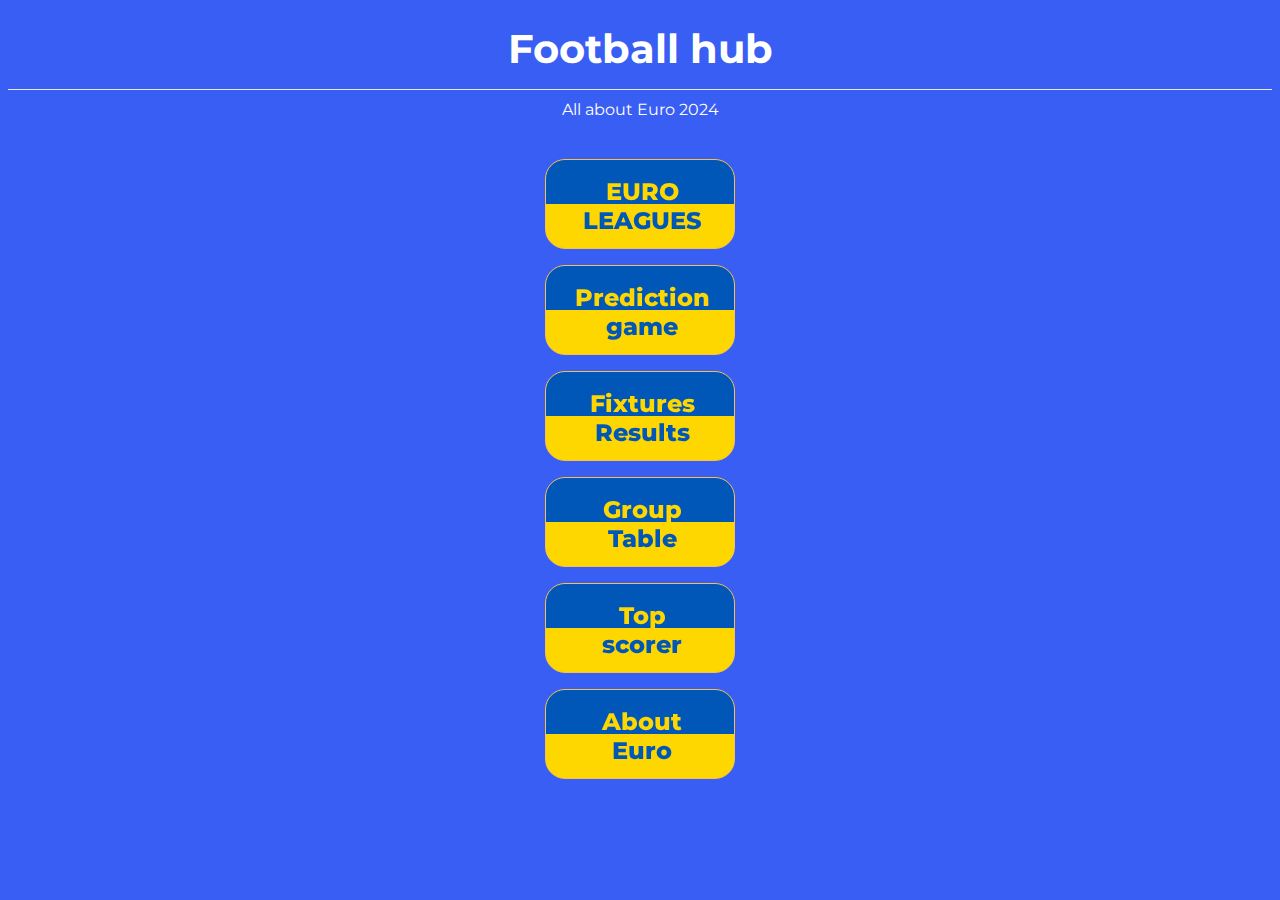
<file: index.html>
<!DOCTYPE html>
<html lang="en">
  <head>
    <meta charset="UTF-8" />
    <meta name="viewport" content="width=device-width, initial-scale=1.0" />
    <link rel="preconnect" href="https://fonts.googleapis.com" />
    <link rel="preconnect" href="https://fonts.gstatic.com" crossorigin />
    <link
      href="https://fonts.googleapis.com/css2?family=Montserrat:ital,wght@0,100..900;1,100..900&display=swap"
      rel="stylesheet"
    />

    <!-- Спочатку нормалізатор -->
    <link
      rel="stylesheet"
      href="https://cdnjs.cloudflare.com/ajax/libs/modern-normalize/2.0.0/modern-normalize.min.css"
      integrity="sha512-4xo8blKMVCiXpTaLzQSLSw3KFOVPWhm/TRtuPVc4WG6kUgjH6J03IBuG7JZPkcWMxJ5huwaBpOpnwYElP/m6wg=="
      crossorigin="anonymous"
      referrerpolicy="no-referrer"
    />
    <!-- ---- -->
    <link rel="stylesheet" href="./style.css" />
    <title>Eurozona</title>
  </head>
  <body>
    <header class="header">
      <div class="container">
        <p class="text-header">Football hub</p>
      </div>
    </header>
    <main>
      <section class="section">
        <div class="container">
          <div class="label">
            <h1 class="visually-hidden">Football hub</h1>
            <span class="text-all text">All about Euro 2024</span>
          </div>
          <div class="label">
            <ul class="all-list">
              <!-- -------------- -->
              <!-- <li class="all-item ua not-clickable">
                <a href="./main-prd.html" class="ua-color clickable">
                  under <br />reconstruct...</a
                >
              </li> -->
              <!-- -------------- -->
              <li class="all-item ua">
                <a href="./euro-zone.html" class="clickable ua-color">
                  EURO <br />LEAGUES</a
                >
              </li>
              <li class="all-item ua">
                <a href="./main-prd.html" class="clickable ua-color">
                  Prediction <br />game</a
                >
              </li>
              <li class="all-item ua">
                <a href="./main-matches.html" class="clickable ua-color"
                  >Fixtures<br />Results</a
                >
              </li>
              <li class="all-item ua">
                <a href="./group-table.html" class="clickable ua-color"
                  >Group<br />Table</a
                >
              </li>
              <li class="all-item ua">
                <a href="./main-topscorer.html" class="clickable ua-color"
                  >Top <br />scorer</a
                >
              </li>
              <li class="all-item ua">
                <a href="./main-about.html" class="clickable ua-color"
                  >About<br />Euro</a
                >
              </li>
            </ul>
          </div>
        </div>
      </section>
    </main>
  </body>
</html>
</file>
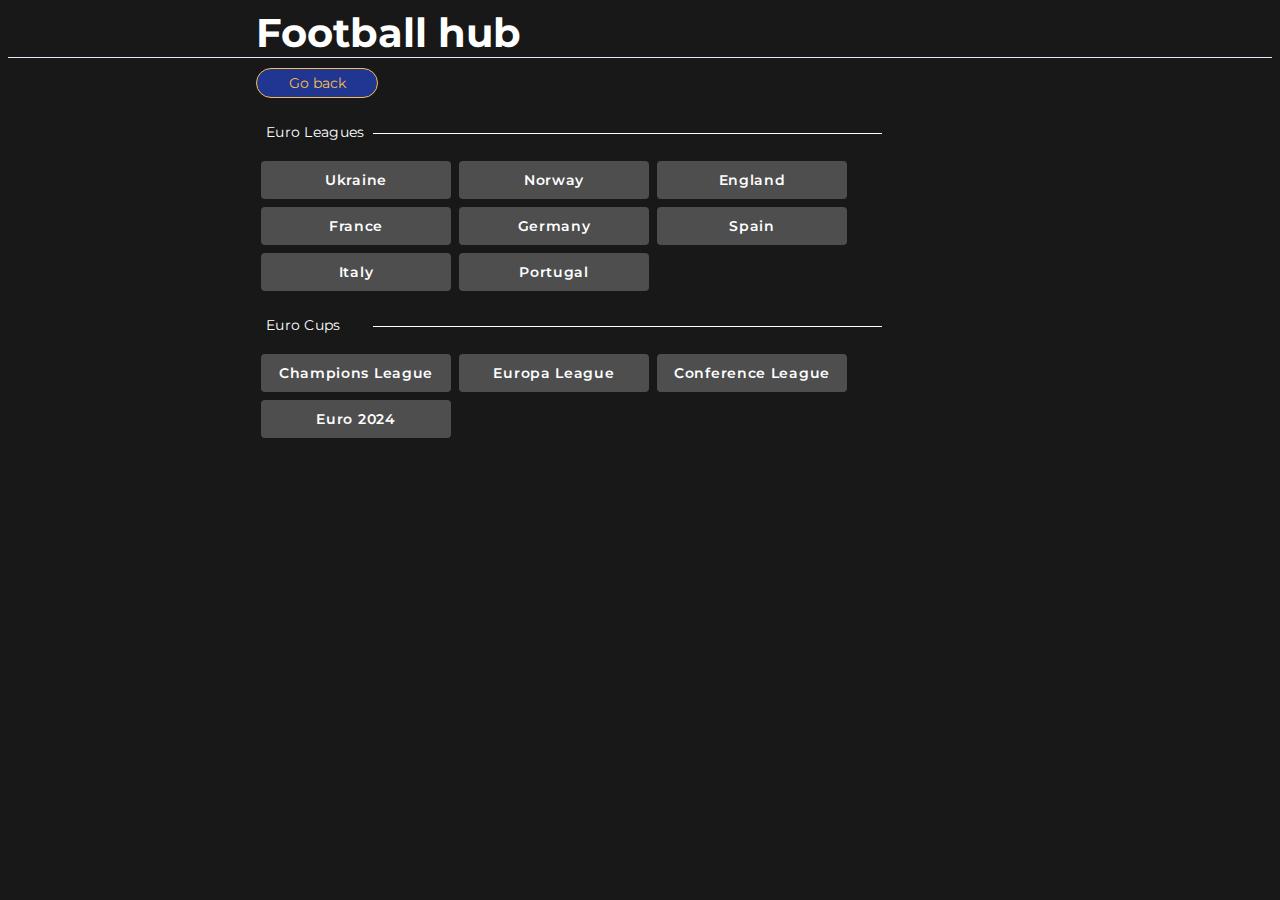
<file: euro-zone.html>
<!DOCTYPE html>
<html lang="en">
  <head>
    <meta charset="UTF-8" />
    <meta name="viewport" content="width=device-width, initial-scale=1.0" />
    <link rel="preconnect" href="https://fonts.googleapis.com" />
    <link rel="preconnect" href="https://fonts.gstatic.com" crossorigin />
    <link
      href="https://fonts.googleapis.com/css2?family=Montserrat:ital,wght@0,100..900;1,100..900&display=swap"
      rel="stylesheet"
    />

    <!-- Спочатку нормалізатор -->
    <link
      rel="stylesheet"
      href="https://cdnjs.cloudflare.com/ajax/libs/modern-normalize/2.0.0/modern-normalize.min.css"
      integrity="sha512-4xo8blKMVCiXpTaLzQSLSw3KFOVPWhm/TRtuPVc4WG6kUgjH6J03IBuG7JZPkcWMxJ5huwaBpOpnwYElP/m6wg=="
      crossorigin="anonymous"
      referrerpolicy="no-referrer"
    />
    <!-- ---- -->
    <link rel="stylesheet" href="./style.css" />
    <title>Table Euro 2024</title>
    <!-- ----------NEW STYLE -->
  </head>
  <body class="special-page">
    <header class="header new-color-schem">
      <div class="container">
        <a href="/index.html" class="text-header">Football hub</a>
      </div>
    </header>
    <main>
      <section class="section">
        <div class="container">
          <div class="back">
            <a href="./index.html">Go back</a>
          </div>
          <!-- <nav class="nav">
            <ul class="nav-block">
              <li class="nav-list"><a href=""></a>League</li>
              <li class="nav-list"><a href=""></a>Euro Cup</li>
              <li class="nav-list"><a href=""></a>Euro 2024</li>
              <li class="nav-list"><a href=""></a>Back</li>
            </ul>
          </nav> -->
        </div>
        <div class="container">
          <p class="euro-data-title">Euro Leagues</p>
          <ul class="euro-mockup">
            <li class="euro-list"><a href="#"></a>Ukraine</li>
            <li class="euro-list"><a href="#"></a>Norway</li>
            <li class="euro-list"><a href="#"></a>England</li>
            <li class="euro-list"><a href="#"></a>France</li>
            <li class="euro-list"><a href="#"></a>Germany</li>
            <li class="euro-list"><a href="#"></a>Spain</li>
            <li class="euro-list"><a href="#"></a>Italy</li>
            <li class="euro-list"><a href="#"></a>Portugal</li>
          </ul>
        </div>
        <div class="container">
          <p class="euro-data-title">Euro Cups</p>
          <ul class="euro-mockup">
            <li class="euro-list twodin-list">
              <a href="#"></a>Champions League
            </li>
            <li class="euro-list twodin-list"><a href="#"></a>Europa League</li>
            <li class="euro-list twodin-list">
              <a href="#"></a>Conference League
            </li>
            <li class="euro-list twodin-list"><a href="#"></a>Euro 2024</li>
          </ul>
        </div>
      </section>
    </main>
    <script type="module" src="./js/euro-zone.js"></script>
  </body>
</html>
</file>
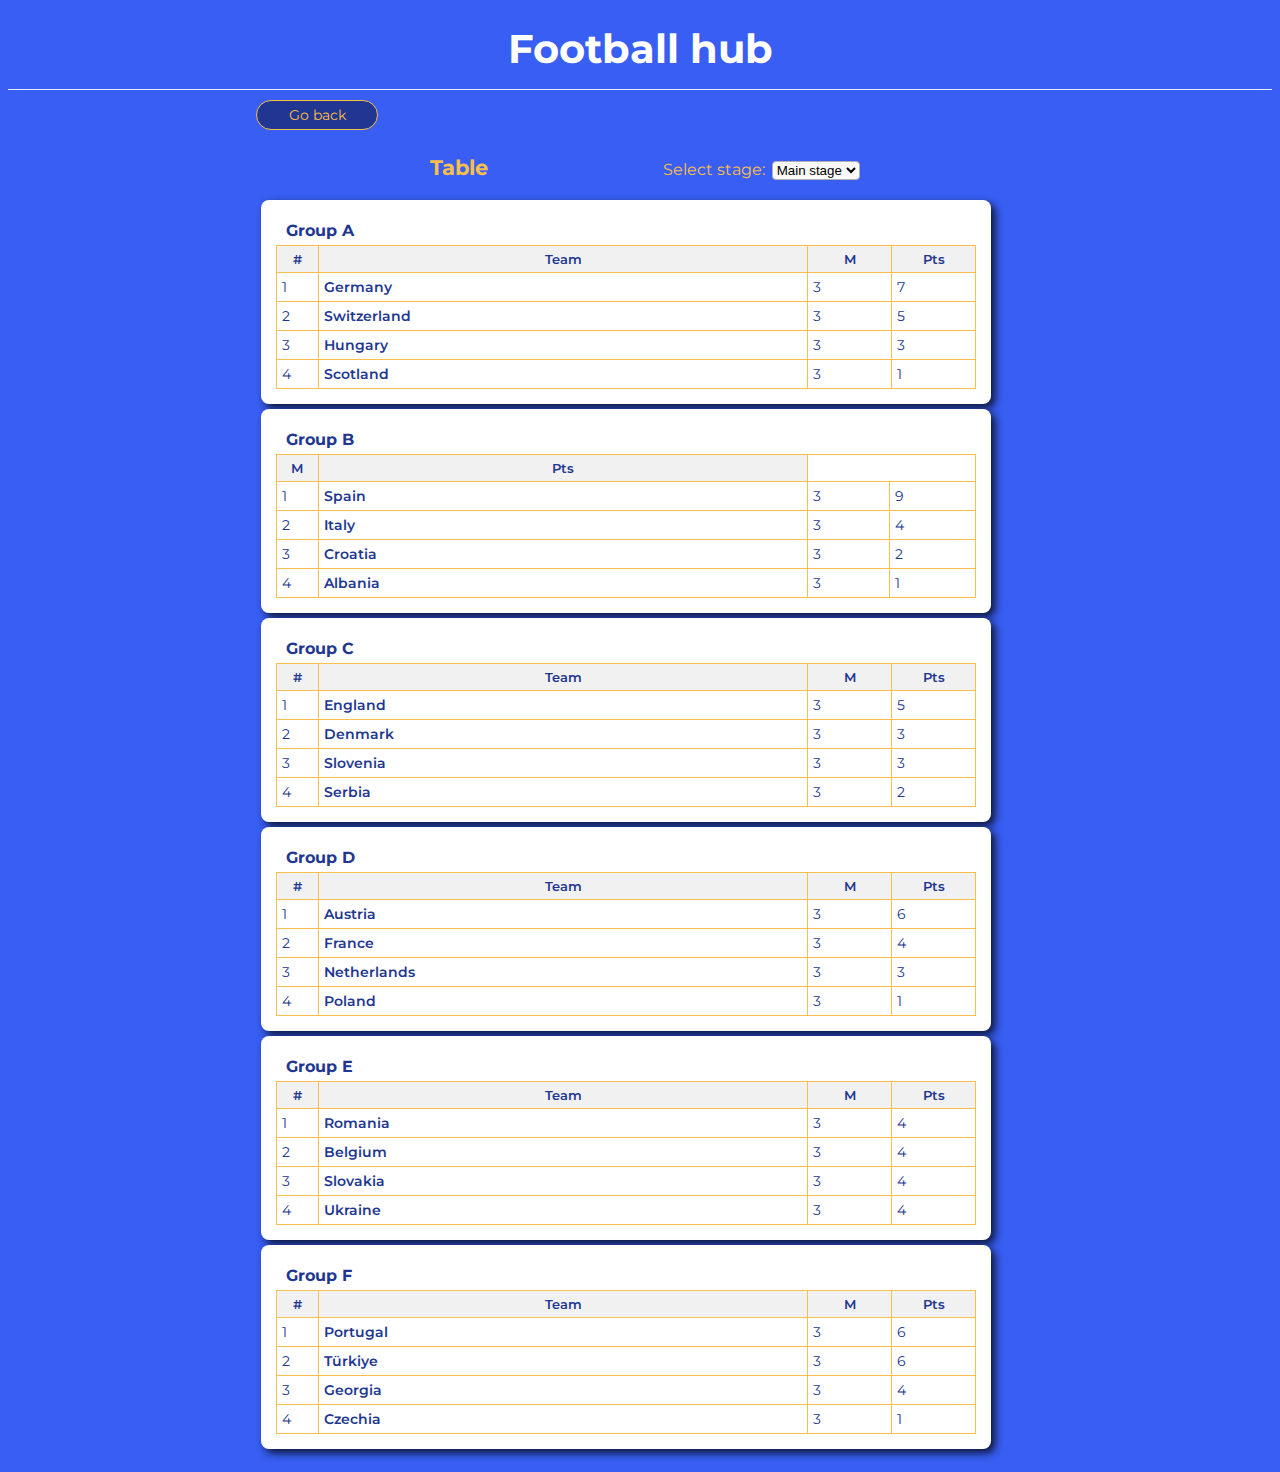
<file: group-table.html>
<!DOCTYPE html>
<html lang="en">
  <head>
    <meta charset="UTF-8" />
    <meta name="viewport" content="width=device-width, initial-scale=1.0" />
    <link rel="preconnect" href="https://fonts.googleapis.com" />
    <link rel="preconnect" href="https://fonts.gstatic.com" crossorigin />
    <link
      href="https://fonts.googleapis.com/css2?family=Montserrat:ital,wght@0,100..900;1,100..900&display=swap"
      rel="stylesheet"
    />

    <!-- Спочатку нормалізатор -->
    <link
      rel="stylesheet"
      href="https://cdnjs.cloudflare.com/ajax/libs/modern-normalize/2.0.0/modern-normalize.min.css"
      integrity="sha512-4xo8blKMVCiXpTaLzQSLSw3KFOVPWhm/TRtuPVc4WG6kUgjH6J03IBuG7JZPkcWMxJ5huwaBpOpnwYElP/m6wg=="
      crossorigin="anonymous"
      referrerpolicy="no-referrer"
    />
    <!-- ---- -->
    <link rel="stylesheet" href="./style.css" />
    <title>Table Euro 2024</title>
  </head>
  <body>
    <header class="header">
      <div class="container">
        <p class="text-header">Football hub</p>
      </div>
    </header>
    <main>
      <section class="section">
        <div class="container">
          <div class="back">
            <a href="./index.html">Go back</a>
          </div>
        </div>
        <div class="container table-container js-team-name">
          <div class="all-choice-block">
            <h2>Table</h2>
            <div class="form-select">
              <form>
                <label for="options">Select stage: </label>
                <select id="options" name="options">
                  <option>Main stage</option>
                  <option>Play-offs</option>
                </select>
              </form>
            </div>
          </div>
          <div class="table-group-main">
            <h3 class="js-group-add">Group A</h3>
            <table class="euro-table">
              <thead>
                <tr>
                  <th>#</th>
                  <th>Team</th>
                  <th>M</th>
                  <th>Pts</th>
                </tr>
              </thead>
              <tbody>
                <tr>
                  <td>1</td>
                  <td class="table-team-name js-team-add">Germany</td>
                  <td>3</td>
                  <td>7</td>
                </tr>
                <tr>
                  <td>2</td>
                  <td class="table-team-name js-team-add">Switzerland</td>
                  <td>3</td>
                  <td>5</td>
                </tr>
                <tr>
                  <td>3</td>
                  <td class="table-team-name js-team-add">Hungary</td>
                  <td>3</td>
                  <td>3</td>
                </tr>
                <tr>
                  <td>4</td>
                  <td class="table-team-name js-team-add">Scotland</td>
                  <td>3</td>
                  <td>1</td>
                </tr>
              </tbody>
            </table>
          </div>

          <div class="table-group-main">
            <h3 class="js-group-add">Group B</h3>
            <table class="euro-table">
              <thead>
                <tr>
                  <th>M</th>
                  <th>Pts</th>
                </tr>
              </thead>
              <tbody class="ccc">
                <tr>
                  <td>1</td>
                  <td class="table-team-name js-team-add">Spain</td>
                  <td>3</td>
                  <td>9</td>
                </tr>
                <tr>
                  <td>2</td>
                  <td class="table-team-name js-team-add">Italy</td>
                  <td>3</td>
                  <td>4</td>
                </tr>
                <tr>
                  <td>3</td>
                  <td class="table-team-name js-team-add">Croatia</td>
                  <td>3</td>
                  <td>2</td>
                </tr>
                <tr>
                  <td>4</td>
                  <td class="table-team-name js-team-add">Albania</td>
                  <td>3</td>
                  <td>1</td>
                </tr>
              </tbody>
            </table>
          </div>
          <div class="table-group-main">
            <h3 class="js-group-add">Group C</h3>
            <table class="euro-table">
              <thead>
                <tr>
                  <th>#</th>
                  <th>Team</th>
                  <th>M</th>
                  <th>Pts</th>
                </tr>
              </thead>
              <tbody>
                <tr>
                  <td>1</td>
                  <td class="table-team-name js-team-add">England</td>
                  <td>3</td>
                  <td>5</td>
                </tr>
                <tr>
                  <td>2</td>
                  <td class="table-team-name js-team-add">Denmark</td>
                  <td>3</td>
                  <td>3</td>
                </tr>
                <tr>
                  <td>3</td>
                  <td class="table-team-name js-team-add">Slovenia</td>
                  <td>3</td>
                  <td>3</td>
                </tr>
                <tr>
                  <td>4</td>
                  <td class="table-team-name js-team-add">Serbia</td>
                  <td>3</td>
                  <td>2</td>
                </tr>
              </tbody>
            </table>
          </div>
          <div class="table-group-main">
            <h3 class="js-group-add">Group D</h3>
            <table class="euro-table">
              <thead>
                <tr>
                  <th>#</th>
                  <th>Team</th>
                  <th>M</th>
                  <th>Pts</th>
                </tr>
              </thead>
              <tbody>
                <tr>
                  <td>1</td>
                  <td class="table-team-name js-team-add">Austria</td>
                  <td>3</td>
                  <td>6</td>
                </tr>
                <tr>
                  <td>2</td>
                  <td class="table-team-name js-team-add">France</td>
                  <td>3</td>
                  <td>4</td>
                </tr>
                <tr>
                  <td>3</td>
                  <td class="table-team-name js-team-add">Netherlands</td>
                  <td>3</td>
                  <td>3</td>
                </tr>
                <tr>
                  <td>4</td>
                  <td class="table-team-name js-team-add">Poland</td>
                  <td>3</td>
                  <td>1</td>
                </tr>
              </tbody>
            </table>
          </div>
          <div class="table-group-main">
            <h3 class="js-group-add">Group E</h3>
            <table class="euro-table">
              <thead>
                <tr>
                  <th>#</th>
                  <th>Team</th>
                  <th>M</th>
                  <th>Pts</th>
                </tr>
              </thead>
              <tbody>
                <tr>
                  <td>1</td>
                  <td class="table-team-name js-team-add">Romania</td>
                  <td>3</td>
                  <td>4</td>
                </tr>
                <tr>
                  <td>2</td>
                  <td class="table-team-name js-team-add">Belgium</td>
                  <td>3</td>
                  <td>4</td>
                </tr>
                <tr>
                  <td>3</td>
                  <td class="table-team-name js-team-add">Slovakia</td>
                  <td>3</td>
                  <td>4</td>
                </tr>
                <tr>
                  <td>4</td>
                  <td class="table-team-name js-team-add">Ukraine</td>
                  <td>3</td>
                  <td>4</td>
                </tr>
              </tbody>
            </table>
          </div>
          <div class="table-group-main">
            <h3 class="js-group-add">Group F</h3>
            <table class="euro-table js-table-list">
              <thead>
                <tr>
                  <th>#</th>
                  <th>Team</th>
                  <th>M</th>
                  <th>Pts</th>
                </tr>
              </thead>
              <tbody>
                <tr>
                  <td>1</td>
                  <td class="table-team-name js-team-add">Portugal</td>
                  <td>3</td>
                  <td>6</td>
                </tr>
                <tr>
                  <td>2</td>
                  <td class="table-team-name js-team-add">Türkiye</td>
                  <td>3</td>
                  <td>6</td>
                </tr>
                <tr>
                  <td>3</td>
                  <td class="table-team-name js-team-add">Georgia</td>
                  <td>3</td>
                  <td>4</td>
                </tr>
                <tr>
                  <td>4</td>
                  <td class="table-team-name js-team-add">Czechia</td>
                  <td>3</td>
                  <td>1</td>
                </tr>
              </tbody>
            </table>
          </div>
        </div>
      </section>
    </main>
    <script type="module" src="./js/group-table.js"></script>
  </body>
</html>
</file>
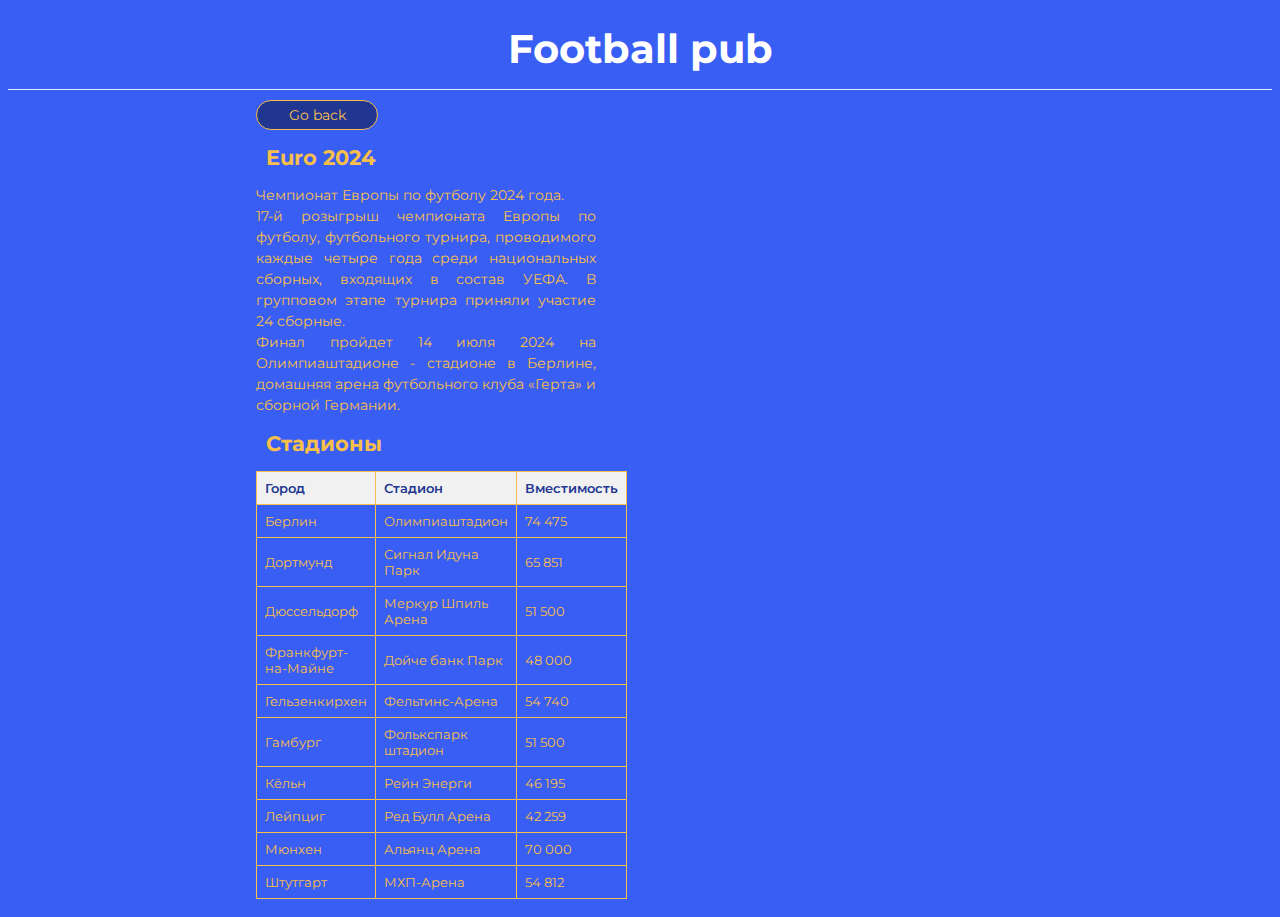
<file: main-about.html>
<!DOCTYPE html>
<html lang="en">
  <head>
    <meta charset="UTF-8" />
    <meta name="viewport" content="width=device-width, initial-scale=1.0" />
    <link rel="preconnect" href="https://fonts.googleapis.com" />
    <link rel="preconnect" href="https://fonts.gstatic.com" crossorigin />
    <link
      href="https://fonts.googleapis.com/css2?family=Montserrat:ital,wght@0,100..900;1,100..900&display=swap"
      rel="stylesheet"
    />

    <!-- Спочатку нормалізатор -->
    <link
      rel="stylesheet"
      href="https://cdnjs.cloudflare.com/ajax/libs/modern-normalize/2.0.0/modern-normalize.min.css"
      integrity="sha512-4xo8blKMVCiXpTaLzQSLSw3KFOVPWhm/TRtuPVc4WG6kUgjH6J03IBuG7JZPkcWMxJ5huwaBpOpnwYElP/m6wg=="
      crossorigin="anonymous"
      referrerpolicy="no-referrer"
    />
    <!-- ---- -->
    <link rel="stylesheet" href="./style.css" />
    <title>About Euro</title>
  </head>
  <body>
    <header class="header">
      <div class="container">
        <p class="text-header ">Football pub</p>
      </div>
    </header>
    <main>
      <section class="section">
        <div class="container about-container">
          <div class="back">
            <a href="./index.html">Go back</a>
          </div>
          <h2>Euro 2024</h2>
          <p class="text-about">
            Чемпионат Европы по футболу 2024 года. <br />17-й розыгрыш
            чемпионата Европы по футболу, футбольного турнира, проводимого
            каждые четыре года среди национальных сборных, входящих в состав
            УЕФА. В групповом этапе турнира приняли участие 24 сборные.
            <br />Финал пройдет 14 июля 2024 на Олимпиаштадионе - стадионе в
            Берлине, домашняя арена футбольного клуба «Герта» и сборной
            Германии.
          </p>
        </div>
        <div class="container about-container">
          <h2>Стадионы</h2>
          <table class="table-stadio">
            <thead>
              <tr>
                <th>Город</th>
                <th>Стадион</th>
                <th>Вместимость</th>
              </tr>
            </thead>
            <tbody>
              <tr>
                <td>Берлин</td>
                <td>Олимпиаштадион</td>
                <td>74 475</td>
              </tr>
              <tr>
                <td>Дортмунд</td>
                <td>Сигнал Идуна Парк</td>
                <td>65 851</td>
              </tr>
              <tr>
                <td>Дюссельдорф</td>
                <td>Меркур Шпиль Арена</td>
                <td>51 500</td>
              </tr>
              <tr>
                <td>Франкфурт-на-Майне</td>
                <td>Дойче банк Парк</td>
                <td>48 000</td>
              </tr>
              <tr>
                <td>Гельзенкирхен</td>
                <td>Фельтинс-Арена</td>
                <td>54 740</td>
              </tr>
              <tr>
                <td>Гамбург</td>
                <td>Фолькспарк штадион</td>
                <td>51 500</td>
              </tr>
              <tr>
                <td>Кёльн</td>
                <td>Рейн Энерги</td>
                <td>46 195</td>
              </tr>
              <tr>
                <td>Лейпциг</td>
                <td>Ред Булл Арена</td>
                <td>42 259</td>
              </tr>
              <tr>
                <td>Мюнхен</td>
                <td>Альянц Арена</td>
                <td>70 000</td>
              </tr>
              <tr>
                <td>Штутгарт</td>
                <td>МХП-Арена</td>
                <td>54 812</td>
              </tr>
            </tbody>
          </table>
        </div>
      </section>
    </main>
  </body>
</html>
</file>
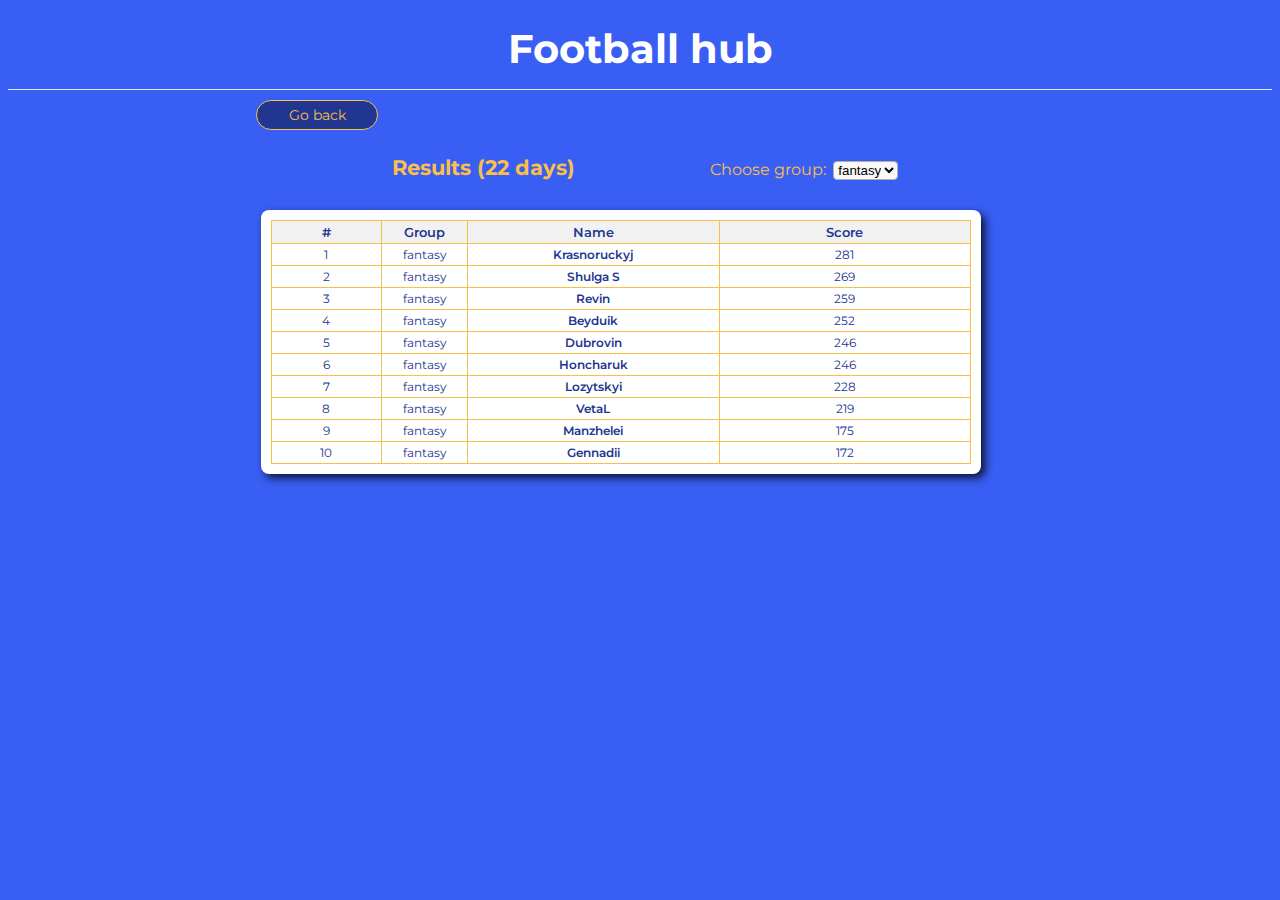
<file: main-prd-res.html>
<!DOCTYPE html>
<html lang="en">
  <head>
    <meta charset="UTF-8" />
    <meta name="viewport" content="width=device-width, initial-scale=1.0" />
    <link rel="preconnect" href="https://fonts.googleapis.com" />
    <link rel="preconnect" href="https://fonts.gstatic.com" crossorigin />
    <link
      href="https://fonts.googleapis.com/css2?family=Montserrat:ital,wght@0,100..900;1,100..900&display=swap"
      rel="stylesheet"
    />

    <!-- Спочатку нормалізатор -->
    <link
      rel="stylesheet"
      href="https://cdnjs.cloudflare.com/ajax/libs/modern-normalize/2.0.0/modern-normalize.min.css"
      integrity="sha512-4xo8blKMVCiXpTaLzQSLSw3KFOVPWhm/TRtuPVc4WG6kUgjH6J03IBuG7JZPkcWMxJ5huwaBpOpnwYElP/m6wg=="
      crossorigin="anonymous"
      referrerpolicy="no-referrer"
    />
    <!-- ---- -->
    <link rel="stylesheet" href="./style.css" />
    <title>Prediction</title>
  </head>
  <body>
    <header class="header">
      <div class="container">
        <p class="text-header">Football hub</p>
      </div>
    </header>
    <main>
      <section class="section">
        <div class="container">
          <div class="back">
            <a href="./main-prd.html">Go back</a>
          </div>
        </div>
        <div class="container table-container">
          <div class="all-choice-block">
            <h2>Results (22 days)</h2>
            <div class="form-select">
              <form>
                <label for="options">Choose group:</label>
                <select id="options" name="options">
                  <option autofocus>fantasy</option>
                  <option>family</option>
                </select>
              </form>
            </div>
          </div>
          <div class="tables-main table-matches">
            <table class="euro-matches-table">
              <thead>
                <tr>
                  <th>#</th>
                  <th>Group</th>
                  <th>Name</th>
                  <th>Score</th>
                </tr>
              </thead>
              <tbody class="js-tbody-players"></tbody>
            </table>
          </div>
        </div>
      </section>
      <script type="module" src="./js/main-prd-res.js"></script>
    </main>
  </body>
</html>
</file>
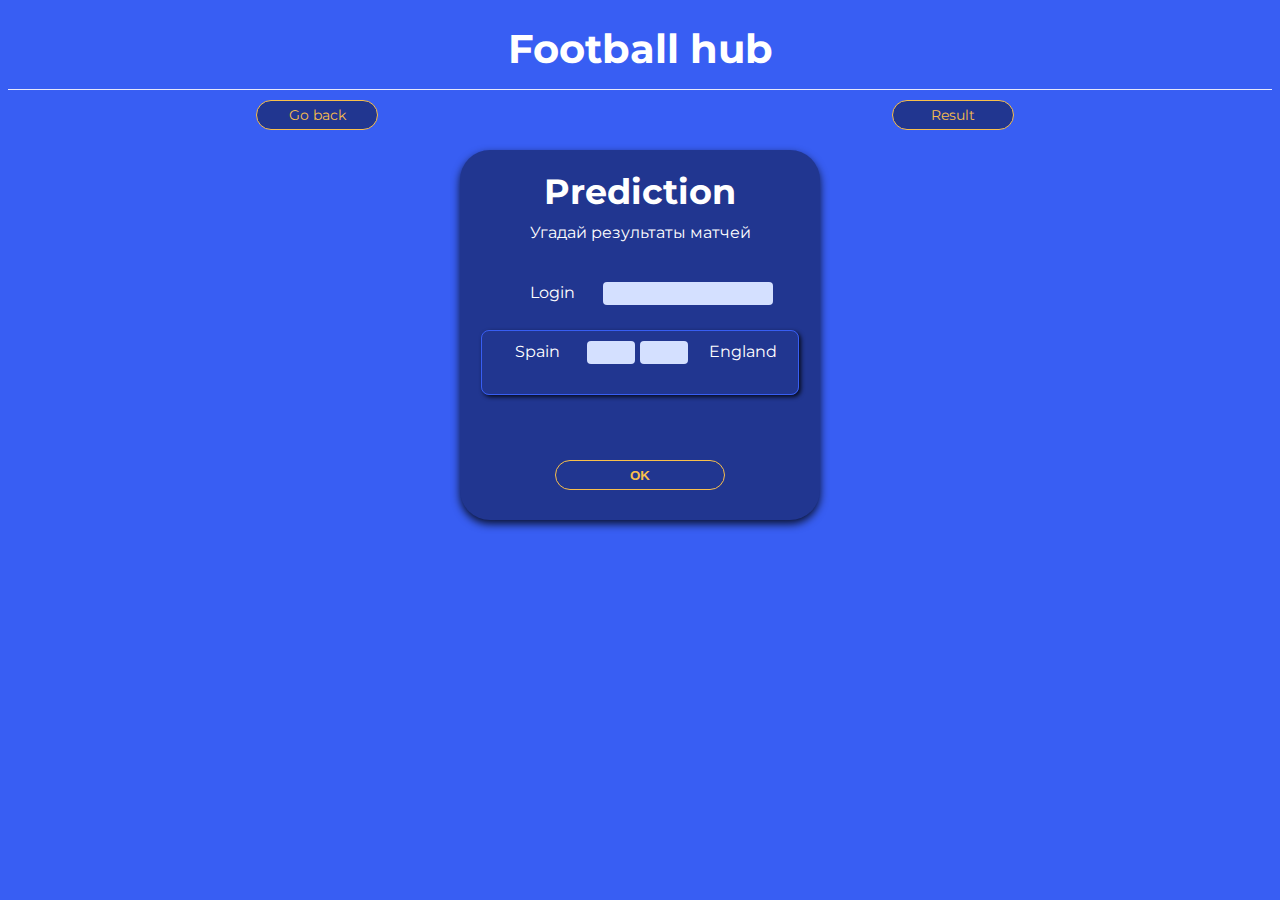
<file: main-prd.html>
<!DOCTYPE html>
<html lang="en">
  <head>
    <meta charset="UTF-8" />
    <meta name="viewport" content="width=device-width, initial-scale=1.0" />
    <link rel="preconnect" href="https://fonts.googleapis.com" />
    <link rel="preconnect" href="https://fonts.gstatic.com" crossorigin />
    <link
      href="https://fonts.googleapis.com/css2?family=Montserrat:ital,wght@0,100..900;1,100..900&display=swap"
      rel="stylesheet"
    />

    <!-- Спочатку нормалізатор -->
    <link
      rel="stylesheet"
      href="https://cdnjs.cloudflare.com/ajax/libs/modern-normalize/2.0.0/modern-normalize.min.css"
      integrity="sha512-4xo8blKMVCiXpTaLzQSLSw3KFOVPWhm/TRtuPVc4WG6kUgjH6J03IBuG7JZPkcWMxJ5huwaBpOpnwYElP/m6wg=="
      crossorigin="anonymous"
      referrerpolicy="no-referrer"
    />
    <!-- ---- -->
    <link rel="stylesheet" href="./style.css" />
    <title>Prediction</title>
  </head>
  <body>
    <header class="header">
      <div class="container">
        <p class="text-header">Football hub</p>
      </div>
    </header>
    <main>
      <section class="section">
        <div class="container new-container">
          <div class="back">
            <a href="./index.html">Go back</a>
          </div>
          <div class="back">
            <a href="./main-prd-res.html">Result</a>
          </div>
        </div>
        <div class="container">
          <form action="#" class="login-form" name="submit-to-google-sheet">
            <h2>Prediction</h2>
            <div class="label">
              <span class="text-all text"> Угадай результаты матчей </span>
            </div>
            <div class="label">
              <span class="text-all">Login</span
              ><input
                type="text"
                name="userName"
                id="userName"
                required
                autocomplete="off"
              />
            </div>

            <!-- -----------------1----------------- -->
            <div class="commond-line-css-prd">
              <!-- ---------------- -->
              <!-- <span class="text-all text-group js-group-prediction"></span> -->
              <div class="label match-one">
                <span class="text-all pointer js-team-prediction">Spain</span>
                <input
                  class="input-match1"
                  type="number"
                  name="score1"
                  id="score1"
                  required
                  autocomplete="off"
                />
                <input
                  class="input-match1"
                  type="number"
                  name="score2"
                  id="score2"
                  required
                  autocomplete="off"
                />
                <span class="text-all pointer js-team-prediction">England</span>
              </div>
              <!-- ---------------------------------- -->
              <!-- -----------------2----------------- -->
              <!-- <span class="text-all text-group js-group-prediction"></span> -->
              <!-- <div class="label">
                <span class="text-all pointer js-team-prediction"
                  >Netherlands</span
                >
                <input
                  class="input-match2"
                  type="number"
                  name="score3"
                  id="score3"
                  required
                  autocomplete="off"
                />
                <input
                  class="input-match2"
                  type="number"
                  name="score4"
                  id="score4"
                  required
                  autocomplete="off"
                />
                <span class="text-all pointer js-team-prediction">Türkiye</span>
              </div> -->
              <!-- ---------------------------------- -->
            </div>
            <!-- <div class="commond-line-css-prd">  -->
            <!-- -----------------3----------------- -->
            <!-- <span class="text-all text-group js-group-prediction"
                >Group F</span
              >
              <div class="label"></div>
              <div class="label">
                <span class="text-all pointer js-team-prediction">Georgia</span>
                <input
                  class="input-match3"
                  type="number"
                  name="score5"
                  id="score5"
                  required
                  autocomplete="off"
                />
                <input
                  class="input-match3"
                  type="number"
                  name="score6"
                  id="score6"
                  required
                  autocomplete="off"
                />
                <span class="text-all pointer js-team-prediction">Portugal</span>
              </div> -->
            <!-- ---------------------------------- -->
            <!-- -----------------4----------------- -->
            <!-- <span class="text-all text-group js-group-prediction"
                >Group F</span
              >
              <div class="label"></div>
              <div class="label">
                <span class="text-all pointer js-team-prediction">Czechia</span>
                <input
                  class="input-match4"
                  type="number"
                  name="score7"
                  id="score7"
                  required
                  autocomplete="off"
                />
                <input
                  type="number"
                  name="score8"
                  id="score8"
                  required
                  autocomplete="off"
                />
                <span class="text-all pointer js-team-prediction">Türkiye</span>
              </div> -->
            <!-- ---------------------------------- -->
            <!-- </div> -->
            <!-- --------------------- -->
            <!-- <div class="commond-line-css-prd">
              <span class="text-all text-all-timer js-timer"></span>
            </div> -->
            <span class="loader"></span>
            <span class="special-item"></span>
            <button class="submitbtn" type="submit">OK</button>
          </form>
        </div>
      </section>
    </main>
    <script type="module" src="./js/main-prd.js"></script>
  </body>
</html>
</file>
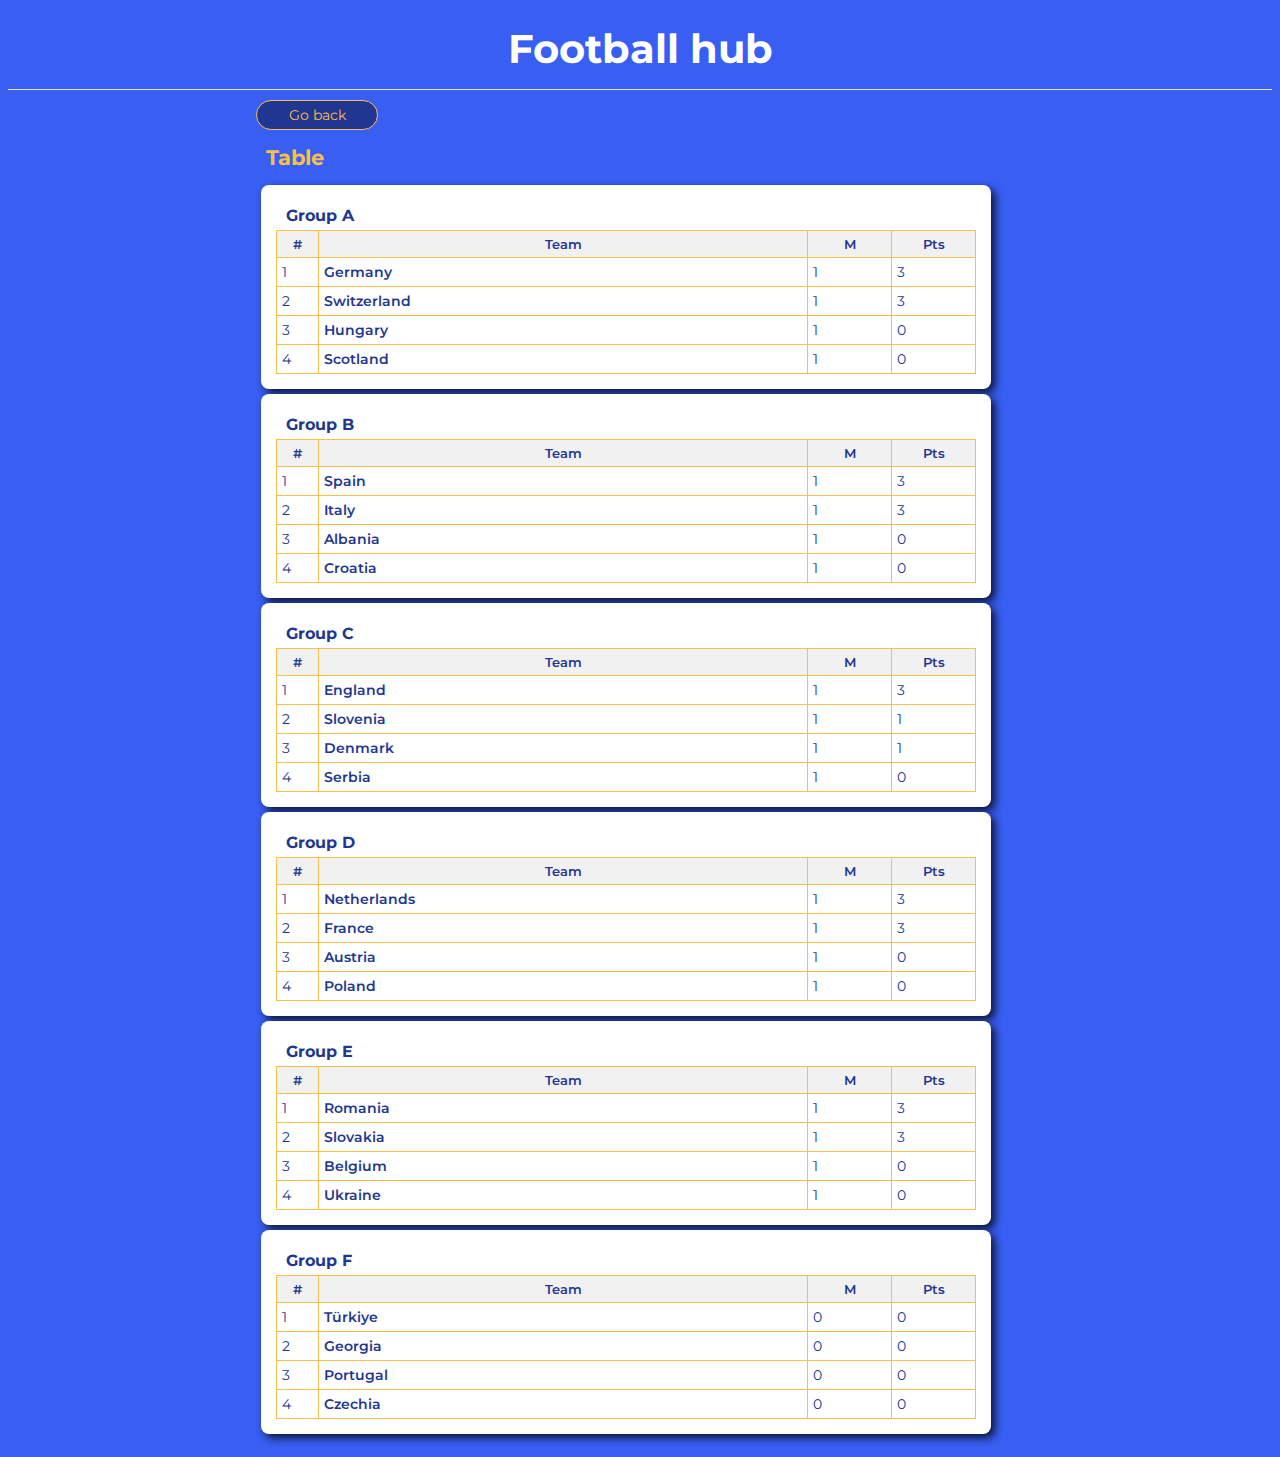
<file: main-table.html>
<!DOCTYPE html>
<html lang="en">
  <head>
    <meta charset="UTF-8" />
    <meta name="viewport" content="width=device-width, initial-scale=1.0" />
    <link rel="preconnect" href="https://fonts.googleapis.com" />
    <link rel="preconnect" href="https://fonts.gstatic.com" crossorigin />
    <link
      href="https://fonts.googleapis.com/css2?family=Montserrat:ital,wght@0,100..900;1,100..900&display=swap"
      rel="stylesheet"
    />

    <!-- Спочатку нормалізатор -->
    <link
      rel="stylesheet"
      href="https://cdnjs.cloudflare.com/ajax/libs/modern-normalize/2.0.0/modern-normalize.min.css"
      integrity="sha512-4xo8blKMVCiXpTaLzQSLSw3KFOVPWhm/TRtuPVc4WG6kUgjH6J03IBuG7JZPkcWMxJ5huwaBpOpnwYElP/m6wg=="
      crossorigin="anonymous"
      referrerpolicy="no-referrer"
    />
    <!-- ---- -->
    <link rel="stylesheet" href="./style.css" />
    <title>Table Euro 2024</title>
  </head>
  <body>
    <header class="header">
      <div class="container">
        <p class="text-header">Football hub</p>
      </div>
    </header>
    <main>
      <section class="section">
        <div class="container">
          <div class="back">
            <a href="./index.html">Go back</a>
          </div>
        </div>
        <div class="container table-container">
          <h2>Table</h2>
          <div class="table-group-main">
            <h3>Group A</h3>
            <table class="euro-table">
              <thead>
                <tr>
                  <th>#</th>
                  <th>Team</th>
                  <th>M</th>
                  <th>Pts</th>
                </tr>
              </thead>
              <tbody>
                <tr>
                  <td>1</td>
                  <td class="table-team-name js-team-name">Germany</td>
                  <td>1</td>
                  <td>3</td>
                </tr>
                <tr>
                  <td>2</td>
                  <td class="table-team-name">Switzerland</td>
                  <td>1</td>
                  <td>3</td>
                </tr>
                <tr>
                  <td>3</td>
                  <td class="table-team-name">Hungary</td>
                  <td>1</td>
                  <td>0</td>
                </tr>
                <tr>
                  <td>4</td>
                  <td class="table-team-name">Scotland</td>
                  <td>1</td>
                  <td>0</td>
                </tr>
              </tbody>
            </table>
          </div>

          <div class="table-group-main">
            <h3>Group B</h3>
            <table class="euro-table">
              <thead>
                <tr>
                  <th>#</th>
                  <th>Team</th>
                  <th>M</th>
                  <th>Pts</th>
                </tr>
              </thead>
              <tbody>
                <tr>
                  <td>1</td>
                  <td class="table-team-name">Spain</td>
                  <td>1</td>
                  <td>3</td>
                </tr>
                <tr>
                  <td>2</td>
                  <td class="table-team-name">Italy</td>
                  <td>1</td>
                  <td>3</td>
                </tr>
                <tr>
                  <td>3</td>
                  <td class="table-team-name">Albania</td>
                  <td>1</td>
                  <td>0</td>
                </tr>
                <tr>
                  <td>4</td>
                  <td class="table-team-name">Croatia</td>
                  <td>1</td>
                  <td>0</td>
                </tr>
              </tbody>
            </table>
          </div>
          <div class="table-group-main">
            <h3>Group C</h3>
            <table class="euro-table">
              <thead>
                <tr>
                  <th>#</th>
                  <th>Team</th>
                  <th>M</th>
                  <th>Pts</th>
                </tr>
              </thead>
              <tbody>
                <tr>
                  <td>1</td>
                  <td class="table-team-name">England</td>
                  <td>1</td>
                  <td>3</td>
                </tr>
                <tr>
                  <td>2</td>
                  <td class="table-team-name">Slovenia</td>
                  <td>1</td>
                  <td>1</td>
                </tr>
                <tr>
                  <td>3</td>
                  <td class="table-team-name">Denmark</td>
                  <td>1</td>
                  <td>1</td>
                </tr>
                <tr>
                  <td>4</td>
                  <td class="table-team-name">Serbia</td>
                  <td>1</td>
                  <td>0</td>
                </tr>
              </tbody>
            </table>
          </div>
          <div class="table-group-main">
            <h3>Group D</h3>
            <table class="euro-table">
              <thead>
                <tr>
                  <th>#</th>
                  <th>Team</th>
                  <th>M</th>
                  <th>Pts</th>
                </tr>
              </thead>
              <tbody>
                <tr>
                  <td>1</td>
                  <td class="table-team-name">Netherlands</td>
                  <td>1</td>
                  <td>3</td>
                </tr>
                <tr>
                  <td>2</td>
                  <td class="table-team-name">France</td>
                  <td>1</td>
                  <td>3</td>
                </tr>
                <tr>
                  <td>3</td>
                  <td class="table-team-name">Austria</td>
                  <td>1</td>
                  <td>0</td>
                </tr>
                <tr>
                  <td>4</td>
                  <td class="table-team-name">Poland</td>
                  <td>1</td>
                  <td>0</td>
                </tr>
              </tbody>
            </table>
          </div>
          <div class="table-group-main">
            <h3>Group E</h3>
            <table class="euro-table">
              <thead>
                <tr>
                  <th>#</th>
                  <th>Team</th>
                  <th>M</th>
                  <th>Pts</th>
                </tr>
              </thead>
              <tbody>
                <tr>
                  <td>1</td>
                  <td class="table-team-name">Romania</td>
                  <td>1</td>
                  <td>3</td>
                </tr>
                <tr>
                  <td>2</td>
                  <td class="table-team-name">Slovakia</td>
                  <td>1</td>
                  <td>3</td>
                </tr>
                <tr>
                  <td>3</td>
                  <td class="table-team-name">Belgium</td>
                  <td>1</td>
                  <td>0</td>
                </tr>
                <tr>
                  <td>4</td>
                  <td class="table-team-name">Ukraine</td>
                  <td>1</td>
                  <td>0</td>
                </tr>
              </tbody>
            </table>
          </div>
          <div class="table-group-main">
            <h3>Group F</h3>
            <table class="euro-table">
              <thead>
                <tr>
                  <th>#</th>
                  <th>Team</th>
                  <th>M</th>
                  <th>Pts</th>
                </tr>
              </thead>
              <tbody>
                <tr>
                  <td>1</td>
                  <td class="table-team-name">Türkiye</td>
                  <td>0</td>
                  <td>0</td>
                </tr>
                <tr>
                  <td>2</td>
                  <td class="table-team-name">Georgia</td>
                  <td>0</td>
                  <td>0</td>
                </tr>
                <tr>
                  <td>3</td>
                  <td class="table-team-name">Portugal</td>
                  <td>0</td>
                  <td>0</td>
                </tr>
                <tr>
                  <td>4</td>
                  <td class="table-team-name">Czechia</td>
                  <td>0</td>
                  <td>0</td>
                </tr>
              </tbody>
            </table>
          </div>
        </div>
      </section>
    </main>
  </body>
</html>
</file>
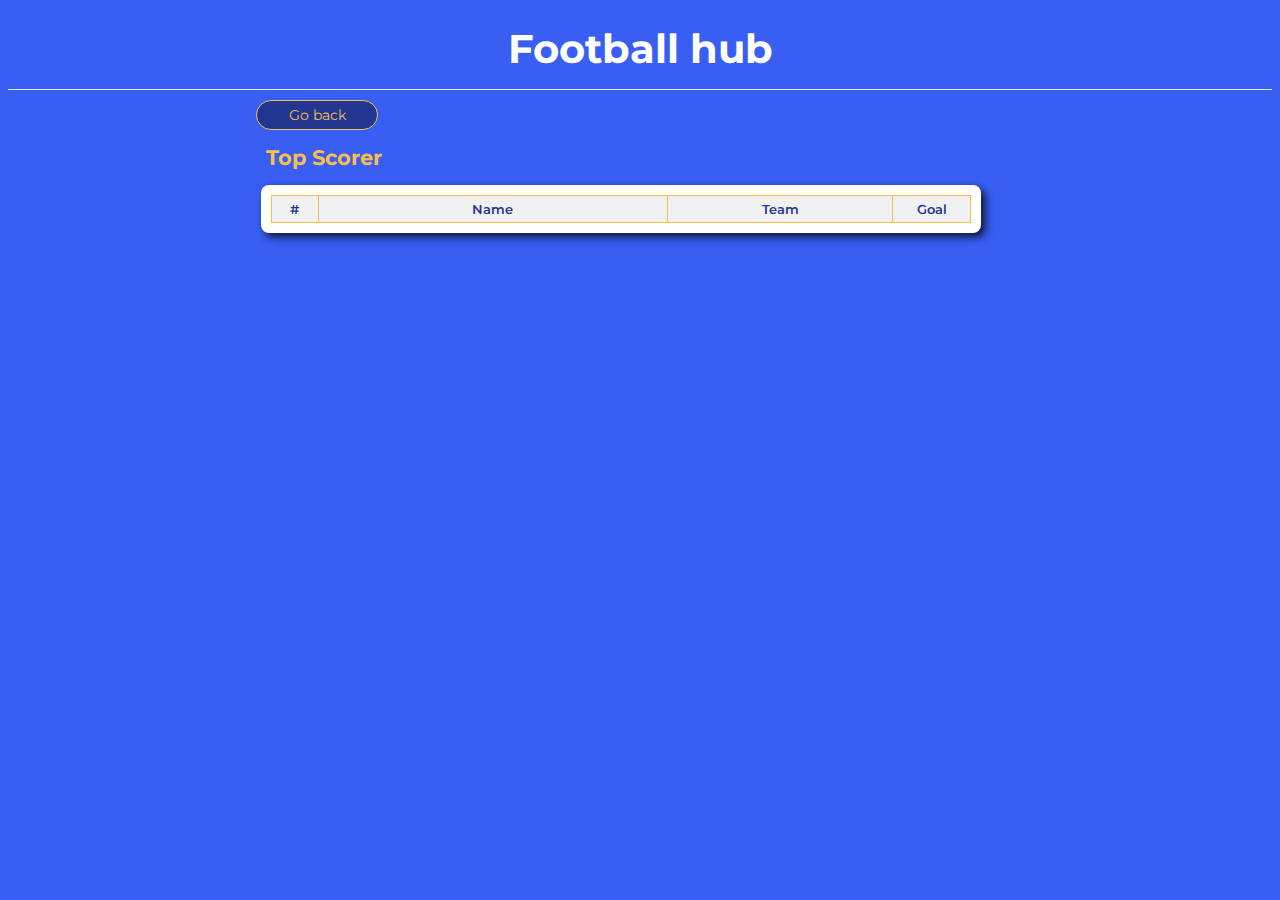
<file: main-topscorer.html>
<!DOCTYPE html>
<html lang="en">
  <head>
    <meta charset="UTF-8" />
    <meta name="viewport" content="width=device-width, initial-scale=1.0" />
    <link rel="preconnect" href="https://fonts.googleapis.com" />
    <link rel="preconnect" href="https://fonts.gstatic.com" crossorigin />
    <link
      href="https://fonts.googleapis.com/css2?family=Montserrat:ital,wght@0,100..900;1,100..900&display=swap"
      rel="stylesheet"
    />

    <!-- Спочатку нормалізатор -->
    <link
      rel="stylesheet"
      href="https://cdnjs.cloudflare.com/ajax/libs/modern-normalize/2.0.0/modern-normalize.min.css"
      integrity="sha512-4xo8blKMVCiXpTaLzQSLSw3KFOVPWhm/TRtuPVc4WG6kUgjH6J03IBuG7JZPkcWMxJ5huwaBpOpnwYElP/m6wg=="
      crossorigin="anonymous"
      referrerpolicy="no-referrer"
    />
    <!-- ---- -->
    <link rel="stylesheet" href="./style.css" />
    <title>Top Scorer Euro 2024</title>
  </head>
  <body>
    <header class="header">
      <div class="container">
        <p class="text-header">Football hub</p>
      </div>
    </header>
    <main>
      <section class="section">
        <div class="container">
          <div class="back">
            <a href="./index.html">Go back</a>
          </div>
        </div>
        <div class="container table-container">
          <h2>Top Scorer</h2>
          <div class="tables-main">
            <table class="scorer-table">
              <thead>
                <tr>
                  <th>#</th>
                  <th>Name</th>
                  <th>Team</th>
                  <th>Goal</th>
                </tr>
              </thead>
              <tbody class="js-tbody-topscores"></tbody>
            </table>
          </div>
        </div>
      </section>
    </main>
    <script type="module" src="./js/topscorer.js"></script>
    <script type="module" src="./js/function.js"></script>
  </body>
</html>
</file>
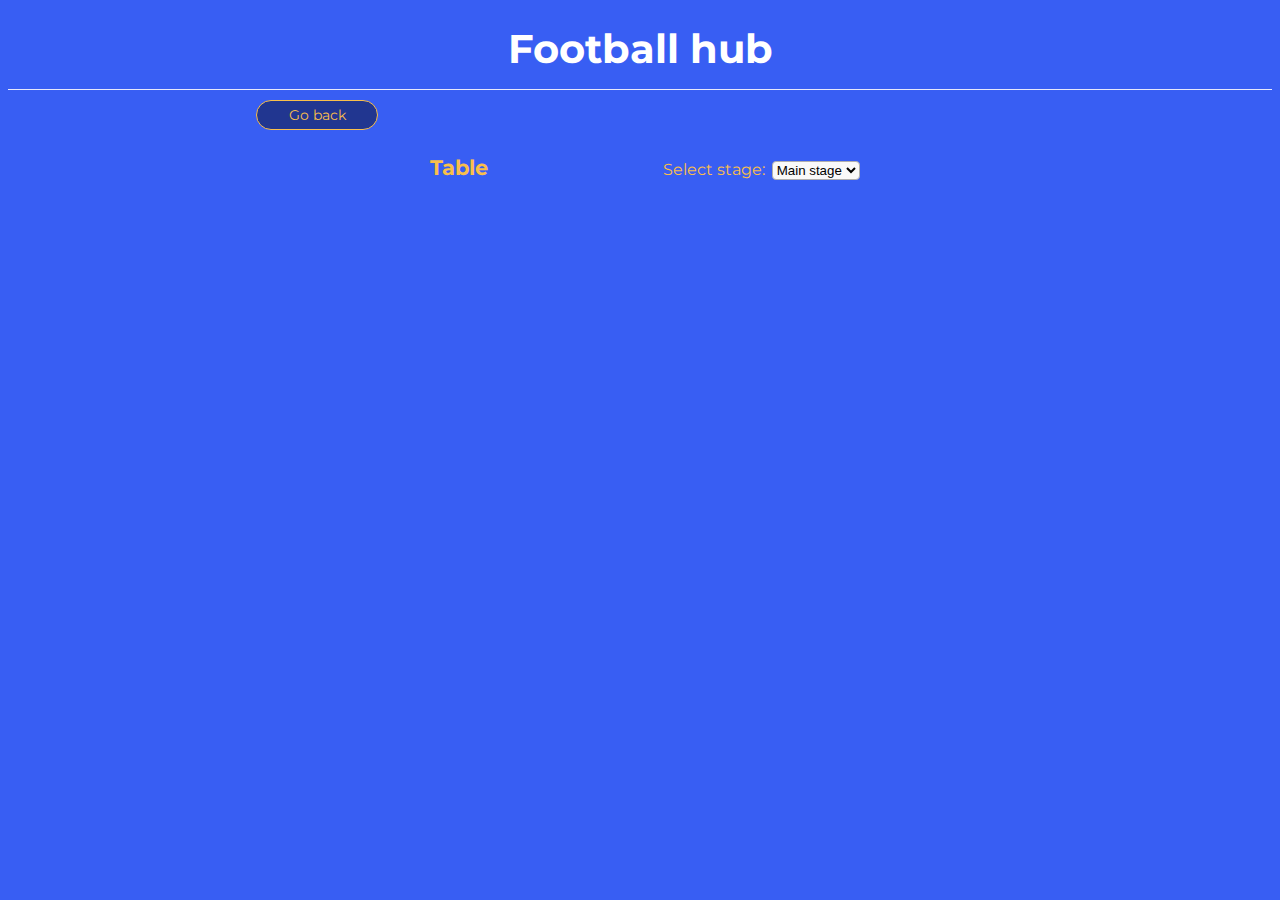
<file: oneeighthfinal.html>
<!DOCTYPE html>
<html lang="en">
  <head>
    <meta charset="UTF-8" />
    <meta name="viewport" content="width=device-width, initial-scale=1.0" />
    <link rel="preconnect" href="https://fonts.googleapis.com" />
    <link rel="preconnect" href="https://fonts.gstatic.com" crossorigin />
    <link
      href="https://fonts.googleapis.com/css2?family=Montserrat:ital,wght@0,100..900;1,100..900&display=swap"
      rel="stylesheet"
    />

    <!-- Спочатку нормалізатор -->
    <link
      rel="stylesheet"
      href="https://cdnjs.cloudflare.com/ajax/libs/modern-normalize/2.0.0/modern-normalize.min.css"
      integrity="sha512-4xo8blKMVCiXpTaLzQSLSw3KFOVPWhm/TRtuPVc4WG6kUgjH6J03IBuG7JZPkcWMxJ5huwaBpOpnwYElP/m6wg=="
      crossorigin="anonymous"
      referrerpolicy="no-referrer"
    />
    <!-- ---- -->
    <link rel="stylesheet" href="./style.css" />
    <title>Table Euro 2024</title>
  </head>
  <body>
    <header class="header">
      <div class="container">
        <p class="text-header">Football hub</p>
      </div>
    </header>
    <main>
      <section class="section">
        <div class="container">
          <div class="back">
            <a href="./index.html">Go back</a>
          </div>
        </div>
        <div class="container table-container js-team-name">
          <div class="all-choice-block">
            <h2>Table</h2>
            <div class="form-select">
              <form>
                <label for="options">Select stage: </label>
                <select id="options" name="options">
                  <option autofocus>Main stage</option>
                  <option>Play-offs</option>
                </select>
              </form>
            </div>
          </div>
        </div>
      </section>
    </main>
  </body>
</html>
</file>
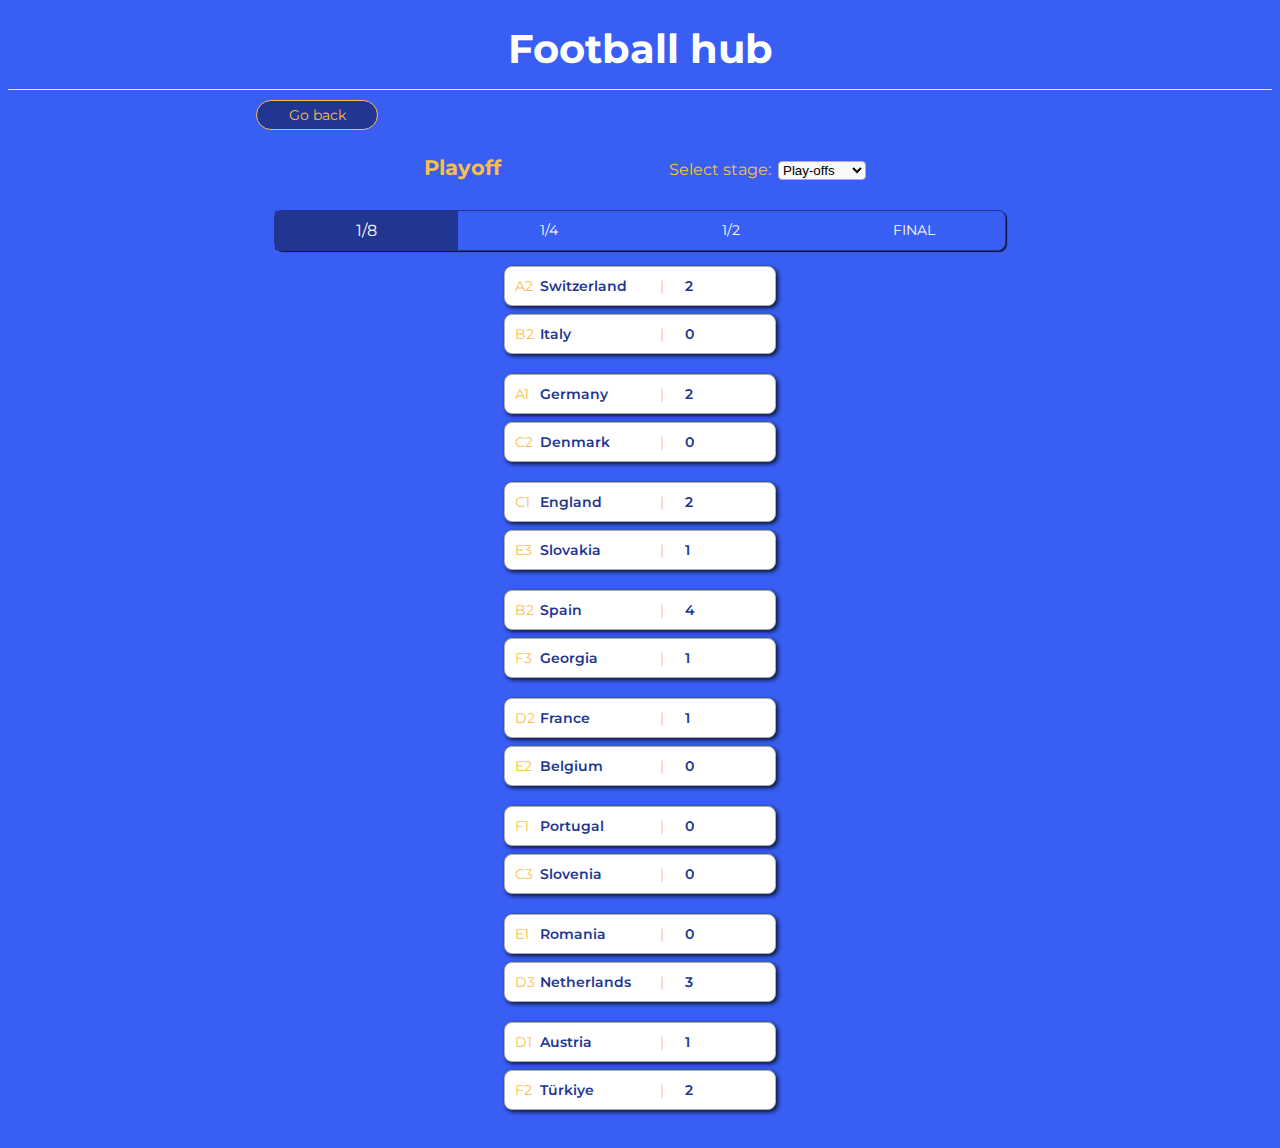
<file: playoffs.html>
<!DOCTYPE html>
<html lang="en">
  <head>
    <meta charset="UTF-8" />
    <meta name="viewport" content="width=device-width, initial-scale=1.0" />
    <link rel="preconnect" href="https://fonts.googleapis.com" />
    <link rel="preconnect" href="https://fonts.gstatic.com" crossorigin />
    <link
      href="https://fonts.googleapis.com/css2?family=Montserrat:ital,wght@0,100..900;1,100..900&display=swap"
      rel="stylesheet"
    />

    <!-- Спочатку нормалізатор -->
    <link
      rel="stylesheet"
      href="https://cdnjs.cloudflare.com/ajax/libs/modern-normalize/2.0.0/modern-normalize.min.css"
      integrity="sha512-4xo8blKMVCiXpTaLzQSLSw3KFOVPWhm/TRtuPVc4WG6kUgjH6J03IBuG7JZPkcWMxJ5huwaBpOpnwYElP/m6wg=="
      crossorigin="anonymous"
      referrerpolicy="no-referrer"
    />
    <!-- ---- -->
    <link rel="stylesheet" href="./style.css" />
    <title>Table Euro 2024</title>
  </head>
  <body>
    <header class="header">
      <div class="container">
        <p class="text-header">Football hub</p>
      </div>
    </header>
    <main>
      <section class="section">
        <div class="container">
          <div class="back">
            <a href="./index.html">Go back</a>
          </div>
        </div>
        <div class="container table-container js-team-name">
          <div class="all-choice-block">
            <h2>Playoff</h2>
            <div class="form-select">
              <form>
                <label for="options">Select stage: </label>
                <select id="options" name="options">
                  <option>Main stage</option>
                  <option autofocus>Play-offs</option>
                </select>
              </form>
            </div>
          </div>
          <div class="stage-playoffs-list js-stage-playoff">
            <a href="#1-8" class="stage-playoff-choose js-select selected"
              >1/8</a
            >
            <a href="#1-4" class="stage-playoff-choose js-select">1/4</a>
            <a href="#1-2" class="stage-playoff-choose js-select">1/2</a>
            <a href="#final" class="stage-playoff-choose js-select">FINAL</a>
          </div>
          <div class="teams-playoff-list js-team-name"></div>
        </div>
      </section>
    </main>
    <script type="module" src="./js/playoffs.js"></script>
  </body>
</html>
</file>
<file: style.css>
/* Стилі для обнулення відступів у елементів */
h1,
h2,
h3,
h4,
h5,
h6,
input,
label,
a {
    margin: 0;
}

p {
    overflow-wrap: anywhere;
    margin: 0;
}

/* обнулення базових властивостей списків (ul) */
ul {
    list-style: none;
    padding-left: 0;
    margin: 0;
}

/* обнулення базових властивостей у посилань */
a {
        margin: 0;
    text-decoration: none;
}

/* Властивості для коректного відображення картинок */
img {
    display: block;
    max-width: 100%;
    height: auto;
}

svg {
    display: block;
    max-width: 100%;
    height: auto;
}

/* Властивості для обнулення курсиву address */
address {
    font-style: normal;
}

input:focus,
textarea:focus {
    outline: none;
}
:root {
    --main-color-yellow: #f9bf4b;
    --main-color-navy-blue: #213690;
    --main-color-blue: #385ef3;
    --dark-colour-black-fon: #181818;
    --dark-colour-light-grey-fon: #aaa;
    --dark-colour-grey-fon: #4e4e4e;

}
body {
        /* height: 100%; */
            background-color: #385ef3;
            font-family: "Montserrat", sans-serif;
            font-size: 14px;
            color: black;

}
body.special-page {
    background-color: #181818;
    color: #fff;
}

.section {
    padding-top: 10px;
    padding-bottom: 10px;
}

.container {
    max-width: 320px;
    padding: 0;
    margin: 0 auto;
}
.new-container{
    display: flex;
    justify-content: space-between;
}
.header.new-color-schem{
    background-color: var(--dark-colour-black-fon);
    color: #fff;
}
.section.new-color-schem {
    background-color: var(--dark-colour-black-fon);
    color: #fff;
}
html {
    scroll-behavior: smooth;
}

@media only screen and (min-width: 375px) {
    .container {
        max-width: 375px;
        padding: 0 5px;
    }
}

/* ------------------- */
.loader {
    font-size: 36px;
        color: var(--main-color-yellow);
    font-family: Arial, Helvetica, sans-serif;
    font-weight: 400;
    position: relative;
    display: none;
}

.loader:after {
    content: 'Loading';
    position: relative;
    z-index: 5;
}

.loader:before {
    content: '';
    height: 6px;
    border: 1px solid;
    border-radius: 10px;
    width: 100%;
    position: absolute;
    bottom: 0px;
    background: linear-gradient(#FF3D00 100%, transparent 0) no-repeat;
    background-size: 0% auto;
    animation: 10s lineGrow linear infinite;
}

@keyframes lineGrow {
    to {
        background-size: 100% auto
    }
}
/* ------------------- */

.visually-hidden {
        position: absolute;
        width: 1px;
        height: 1px;
        margin: -1px;
        border: 0;
        padding: 0;
        white-space: nowrap;
        clip-path: inset(100%);
        clip: rect(0 0 0 0);
        overflow: hidden;
    
}
.header {
    border-bottom: 1px solid #E7E9FC;


}
.text-header{
    padding: 16px 0;
            /* margin: 0 auto; */
                text-align: center;
                font-size: 40px;
                font-weight: 700;
                color: #fff;
}


.label span {
    margin: 0 auto;
    margin-bottom: 20px;

}

#bubleChart {
margin: 20px 5px;
display: block;
width: 140px !important;
height: 140px !important;
    }

.all-list {
    display: flex;
    flex-direction: column;
    gap: 16px;
    margin: 0 auto;
}

.all-item {
    width: 180px;
    height: 80px;
    margin: 0 auto;
    padding: 4px 4px;
    border-radius: 20px;
    color: var(--main-color-yellow);
    border: 1px solid var(--main-color-yellow);
    background-color: #213690;
    text-align: center;
    transition: background-color 0.5s ease, color 0.5s ease, box-shadow 0.5s ease;
}

/* -------------- флаг и текст цветами Украины */
.ua{
background: linear-gradient(to bottom, #0057b8 50%, #ffd700 50%);
}
.ua-color {
background: linear-gradient(to bottom, #ffd700 50%, #0057b8 50% );
    -webkit-background-clip: text;
    -webkit-text-fill-color: transparent;
    background-clip: text;
    /* text-fill-color: transparent; */
    font-weight: 800;

}
/* ------------- */

.commond-line-css-prd{
    margin-bottom: 10px;
    padding: 10px 5px 5px 5px;
    display: flex;
    flex-direction: column;
    align-items: center;
    border: 1px solid var(--main-color-blue);
    border-radius: 8px;
    box-shadow: 2px 2px 4px rgba(0, 0, 0, 0.8);
}
.sporting{
    width: 300px;
    margin-bottom: 10px;
    padding: 10px 5px 5px 5px;
    border: 1px solid #036e49;
    border-radius: 8px;
    box-shadow: 2px 2px 4px rgba(0, 0, 0, 0.8);
}
.text-all.sporting-span{
    width: 280px;
color: #04b46b;
font-weight: bold;
}


.clickable {
    width: 100%;
    height: 100%;
    display: flex;
    padding: 2px;
    flex-direction: column;
    justify-content: center;
    align-items: center;
    flex-direction: column;
    gap: 5px;
    color: inherit;
        font-weight: 800;
    font-size: 24px;

}

.not-clickable {
    pointer-events: none;
    color: #a9a9a9;
    cursor: default;

}

.all-item:hover,
.all-item:focus {
    background-color: var(--main-color-yellow);
    color: #000036;
    box-shadow: 2px 8px 16px rgba(0, 0, 0, 0.6)
}

/* ----------- */

.pointer{
  cursor: pointer;
}

.back {
    margin-right: 10px;
    width: 100px;
    padding: 5px 10px;
    border-radius: 9999px;
    color: var(--main-color-yellow);
    border: 1px solid var(--main-color-yellow);
    background-color: #213690;
    text-align: center;
    transition: background-color 0.5s ease, color 0.5s ease, box-shadow 0.5s ease;
}

.back a {
    color: inherit;
}

.back:hover,
.back:focus {
    background-color: var(--main-color-yellow);
    color: #000036;
    box-shadow: 0 4px 12px rgba(0, 0, 0, 0.6)
}

.login-form {
    display: flex;
    justify-content: center;
    align-items: center;
    flex-direction: column;
    max-width: 340px;
    margin: 20px auto;
    background: #213690;
    box-shadow: 0 4px 8px rgba(0, 0, 0, 0.8);
    padding: 10px;
    border-radius: 30px;
}

.login-form h2 {
    margin-top: 10px;
    margin-bottom: 10px;
    color: #fff;
    font-size: 35px;
}

.label {

    display: flex;
    flex-wrap: wrap;
    align-items: baseline;
}

.login-form input {
    width: 40px;
    padding: 4px 0 4px 8px;
    margin: 0 5px 25px 0;
    border-radius: 4px;
    outline: none;
    border: none;
    background-color: #d4e0ff;
}

.login-form input:focus,
.login-form input:focus {
    background-color: white;
}

#userName {
    width: 162px;
}

.text-all {
    width: 100px;
    color: #fff;
    font-size: 16px;
    margin-right: 5px;
    margin-left: 5px;
    text-align: center;
}
.text-all-timer{
    width: 280px;
    font-weight: 700;
    font-size: 18px;
    line-height: 1.5;
}
.block-span-timer{
        font-size: 16px;
        font-weight: normal;
}

@media only screen and (max-width: 374px) {
.text-all {
        width: 75px;
        color: #fff;
        font-size: 16px;
        margin-right: 3px;
        margin-left: 3px;
        text-align: center;
    }
        .text-all-timer {
            width: 234px;
        }
}



.text-team {
    margin: 0 auto;
}

.text-all.text {
width: 300px;
    margin-bottom: 40px;
}

.text-group {
    background-color: #fff;
    font-weight: 600;
    padding: 2px;
    color: #213690;
    border: none;
    border-radius: 4px;
    margin-right: 220px;
    margin-bottom: 10px;

}

.login-form button {
    width: 50%;
    height: 30px;
    margin-bottom: 20px;
    outline: none;
    border: 1px solid var(--main-color-yellow);
    cursor: pointer;
    border-radius: 9999px;
    color: var(--main-color-yellow);
    font-weight: 700;
    background-color: #213690;
    transition: background-color 0.5s ease, color 0.5s ease, box-shadow 0.5s ease;
}

.login-form button:hover,
.login-form button:focus {
    background-color: var(--main-color-yellow);
    color: #000036;
    box-shadow: 0 4px 12px rgba(0, 0, 0, 0.6)
}

.matches-list {
    display: flex;
    flex-direction: column;
    margin-top: 20px;
    align-items: center;
}

.matches-item {
    width: 300px;
    padding: 5px 5px;
    color: var(--main-color-yellow);
    font-size: 14px;
    font-weight: bold;
    text-align: center;
}

.special-item {
    margin-bottom: 5px;
    padding: 5px 10px;
    height: 40px;
    font-size: 24px;
    color: var(--main-color-yellow);
    font-family: Arial, Helvetica, sans-serif;
    font-weight: 400;
}

/* ------about */
.about-container {
    margin: 0 auto;
}

.about-container h2 {
    margin: 15px 10px;
    color: var(--main-color-yellow);
}
.text-about{
max-width: 340px;
        color: var(--main-color-yellow);
        font-size: 14px;
        font-weight: normal;
        text-align: justify;
        line-height: 1.5;
}

.table-stadio {
    margin-top: 10px;
    width: 340px;
    border-collapse: collapse;
    text-align: left;
font-size: 13px;
font-weight: normal;
}

th,
td {
    border: 1px solid #f9bf4b;
    padding: 8px;
    color: #f9bf4b;
}

th {
    background-color: #f1f1f1;
    color: #213690;
    font-size: 13px;
        font-weight: 600;
}

/* -----------euro group TABLE--------- */
@media only screen and (min-width: 768px) {
    .container {
        max-width: 768px;
        padding: 0 5px;
    }
}
.table-container {
    padding: 0;
}
.euro-table td{
color: var(--main-color-navy-blue);
    padding: 5px;
}
.euro-table th {
    color: var(--main-color-navy-blue);
    padding: 5px;
}
.table-container h2 {
    margin: 15px 10px;
    color: var(--main-color-yellow);
}

.table-container h3 {
    margin: 5px 10px;
    color: var(--main-color-navy-blue);
}

.table-group-main {
    margin: 5px;
    padding: 15px;
    width: 95%;
    max-width: 700px;
    background-color: #fff;
    border-radius: 8px;
    box-shadow: 4px 4px 8px rgba(0, 0, 0, 0.8);

}

.table-team-name {
font-size: 14px;
font-weight: 600;
}

.table-group-main .euro-table {
    width: 100%;
    justify-content: center;
    border: 1px solid #f9bf4b;
    border-collapse: collapse;

}
.euro-table th:nth-child(1) {
    width: 6%;
}

.euro-table th:nth-child(2) {
    width: 70%;
}

.euro-table th:nth-child(3) {
    width: 12%;
}

.euro-table th:nth-child(4) {
    width: 12%;
}

/* ----------- TOP Scorer TABLE--------- */
@media only screen and (min-width: 768px) {
    .container {
        max-width: 768px;
        padding: 0 5px;
    }
}

.table-container {
    padding: 0;
}

.scorer-table td {
    color: var(--main-color-navy-blue);
    padding: 5px;
}

.scorer-table th {
    color: var(--main-color-navy-blue);
    padding: 5px;
}

.tables-main {
    margin: 5px;
    padding: 10px;
    width: 95%;
    max-width: 700px;
    background-color: #fff;
    border-radius: 8px;
    box-shadow: 4px 4px 8px rgba(0, 0, 0, 0.8);
}

.tables-main .scorer-table {
    width: 100%;
    justify-content: center;
    border: 1px solid #f9bf4b;
    border-collapse: collapse;

}
.scorer-team-name {
    font-size: 14px;
    font-weight: 600;
}
.scorer-team-item {
    font-size: 12px;
}

.scorer-table th:nth-child(1) {
    width: 6%;
}

.scorer-table th:nth-child(2) {
    width: 45%;
}

.scorer-table th:nth-child(3) {
    width: 29%;
}
.scorer-table th:nth-child(4) {
    width: 10%;
}
.scorer-table th:nth-child(5) {
    width: 10%;
}

/* ----------- euro-matches  TABLE--------- */
@media only screen and (min-width: 768px) {
    .container {
        max-width: 768px;
        padding: 0 5px;
    }
}
.table-matches{
margin-top: 15px;
}
.euro-matches-table td {
    color: var(--main-color-navy-blue);
    padding: 5px;
    font-size: 12px;
}

.euro-matches-table th {
    color: var(--main-color-navy-blue);
    padding: 3px;
}
.euro-matches-table td {
    color: var(--main-color-navy-blue);
    padding: 3px;
}

.tables-main .euro-matches-table {
    width: 100%;
text-align: center;
    border: 1px solid #f9bf4b;
    border-collapse: collapse;
}

.scorer-team-name {
    font-size: 14px;
    font-weight: 600;
}

.scorer-team-item {
    font-size: 12px;
}

.euro-matches-table th:nth-child(1) {
    width: 14%;
}
.euro-matches-table th:nth-child(2) {
    width: 11%;
}
.euro-matches-table th:nth-child(3) {
    width: 32%;
}
.euro-matches-table th:nth-child(4) {
    width: 32%;
}
.euro-matches-table th:nth-child(5) {
    width: 5%;
}
.euro-matches-table th:nth-child(6) {
    width: 5%;
}


/* -------- chart ----------- */
.chart-container{
margin: 20px 15px 20px 5px;
width: 98%;
    max-width: 700px;
    border: 1px solid var(--main-color-navy-blue);
    border-radius: 8px;
    box-shadow: 4px 4px 8px rgba(0, 0, 0, 0.8);

    display: flex;
    flex-direction: row;
    align-items: center;
    justify-content: space-evenly;
}

.chart-table{
    padding: 5px;
    background-color: #fff;
    border-radius: 8px;
        box-shadow: 2px 2px 4px rgba(0, 0, 0, 0.8);
    width: 120px;
    font-size: 18px;
    color: var(--main-color-navy-blue);
    text-align: center;
}

/* ------------- */
/* ---------- */
.all-choice-block{
    margin-top: 10px;
display: flex;
    flex-direction: row;
    align-items: baseline;
    justify-content: space-evenly

}
.form-select label{
    color: var(--main-color-yellow);
    font-size: 16px;
    margin-right: 3px;
}
.form-select select {
    border-radius: 4px;
    border: 1px solid #afafaf;
    background-color: #f9f9f9;
    transition: border-color 0.3s ease;
}

.form-select select:focus {
    border-color: #3498db;
}

/* ------------- */
.playoff-list{
    margin: 8px auto;
    width: 250px;
    padding: 10px;
    display: flex;
    flex-direction: row;
    background-color: #fff;
    border: 1px solid #afafaf;
    border-radius: 8px;
    box-shadow: 2px 2px 4px rgba(0, 0, 0, 0.8);
}
.playoff-list:nth-child(2n){
margin-bottom: 20px;
}
.playoffs-text-style{
font-size: 14px;
    font-weight: 600;
    color: var(--main-color-navy-blue);
}
.data-playoff{
    width: 25px;
    font-weight: normal;
    color: var(--main-color-yellow);
}
.name-playoff{
    width: 120px;
}
.stage-playoffs-list{
    width: 95%;
    margin: 15px auto;
    background-color:var(--main-color-blue);
    border: 1px solid var(--main-color-navy-blue);
    border-radius: 8px;
    box-shadow: 1px 1px 1px rgba(0, 0, 0, 0.8);
    display: flex;
    flex-direction: row;
    justify-content: space-evenly;
}
.stage-playoff-choose{
    width: 25%;
    padding: 10px 0;
    color: #fff;
    text-align: center;
    transition: background-color 0.5s ease, font-size 0.5s ease;
}
.stage-playoff-choose:hover,
.stage-playoff-choose:focus {
    background-color: #2D4AC2;
    color: #fff;
}
.stage-playoff-choose.selected {
    background-color: var(--main-color-navy-blue);
    font-size: 16px;

}

/* -------  --------- */
.euro-data-title{
    margin: 25px 10px 0px 10px;
}
.euro-mockup{
    display: flex;
    flex-direction: row;
    flex-wrap: wrap;
    margin: 20px 5px 0px 5px;
    column-gap: 8px;
    row-gap: 8px;
    border: none;
    /* border: 1px solid #fff; */
    font-weight: 600;
    font-family: 'Montserrat', sans-serif;
        letter-spacing: 0.05em;

}
.euro-list{
    border: none;
    /* border: 1px solid #fff; */
    border-radius: 4px;
        background-color: var(--dark-colour-grey-fon);
    align-items: center;
    width: 170px;
    max-height: 37px;
    padding: 10px 10px;
align-content: center;
text-align: center;
color: #fff;
}
.tdin-list{
    padding: 1px 10px;
}

.euro-data-title {
    position: relative;
    /* text-align: center; */
    font-family: 'Montserrat', sans-serif;
    letter-spacing: 0.02em;
}

.euro-data-title::after {
    content: "";
    display: block;
    width: 68%;
    height: 1px;
    background-color: #fff;
    position: absolute;
    bottom: 7px;
    left: 107px;
    right: 0;

    /* Центрирование линии */
}
</file>
